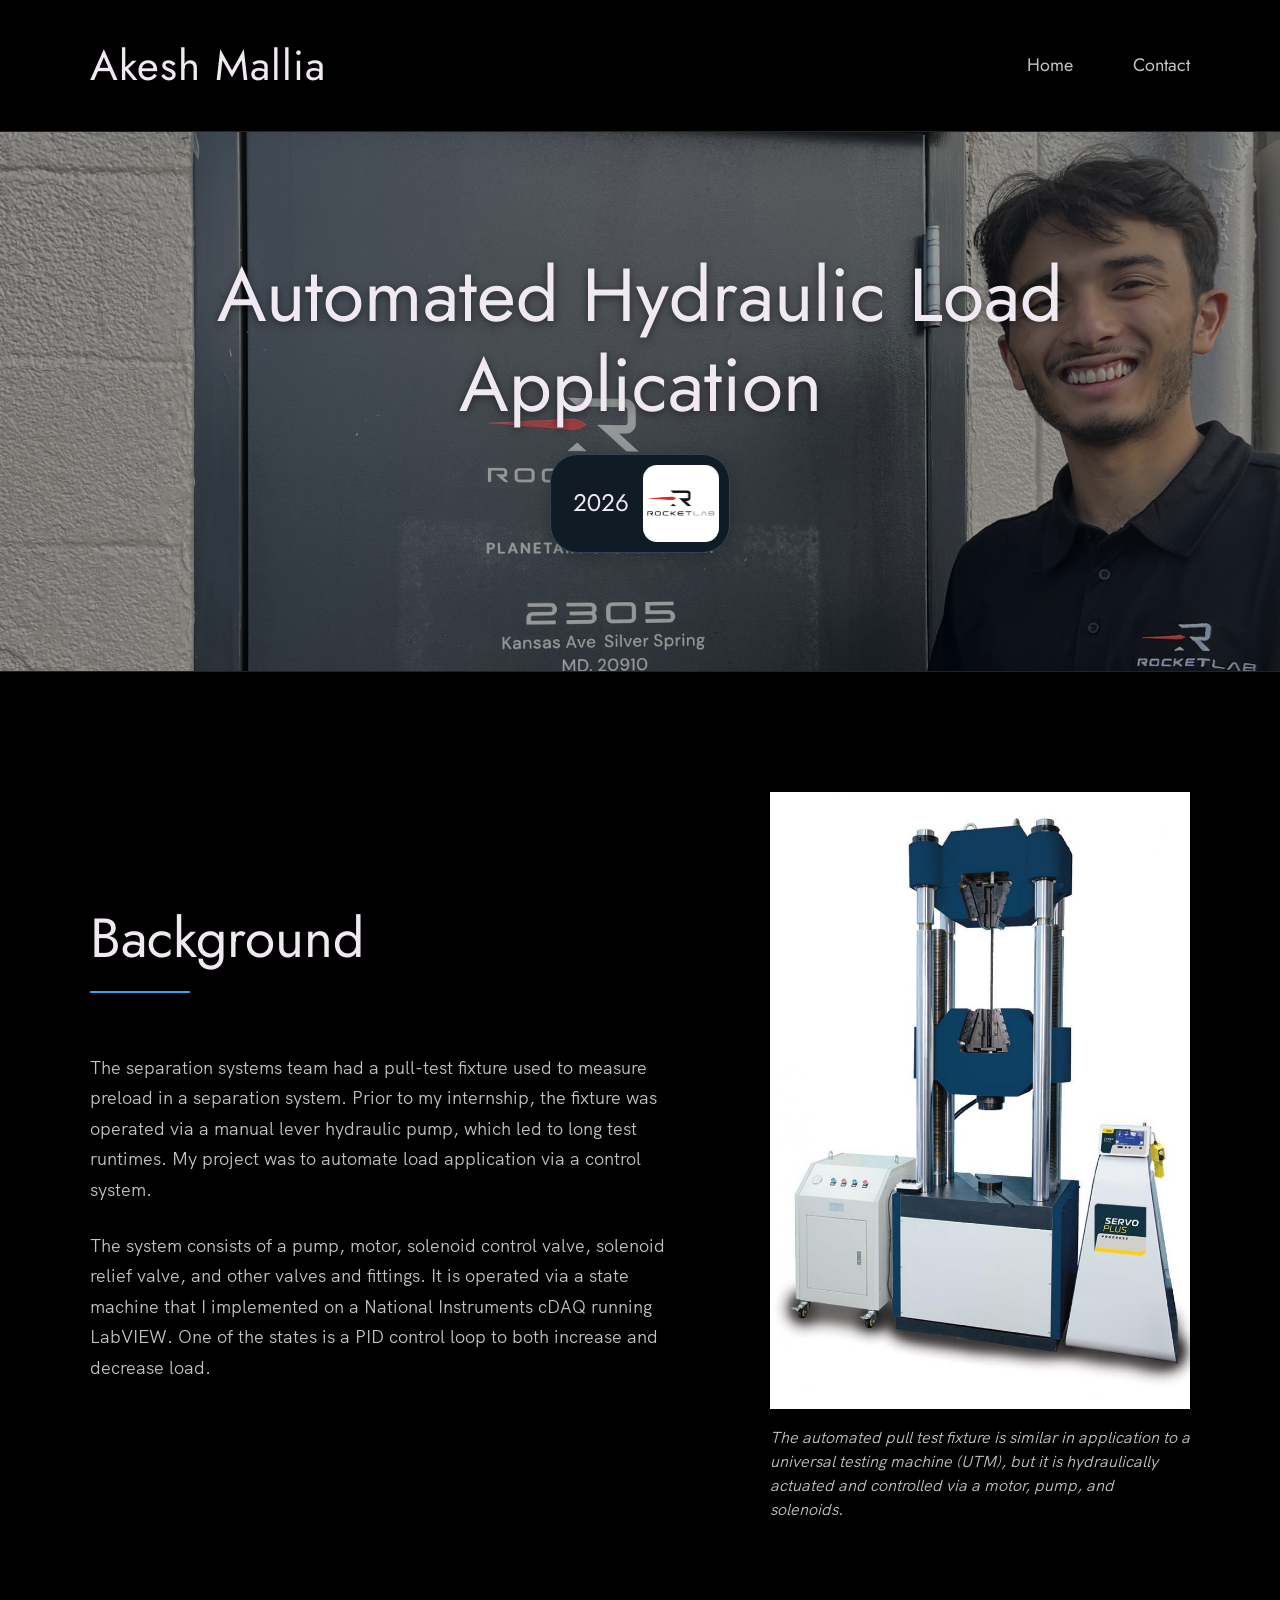
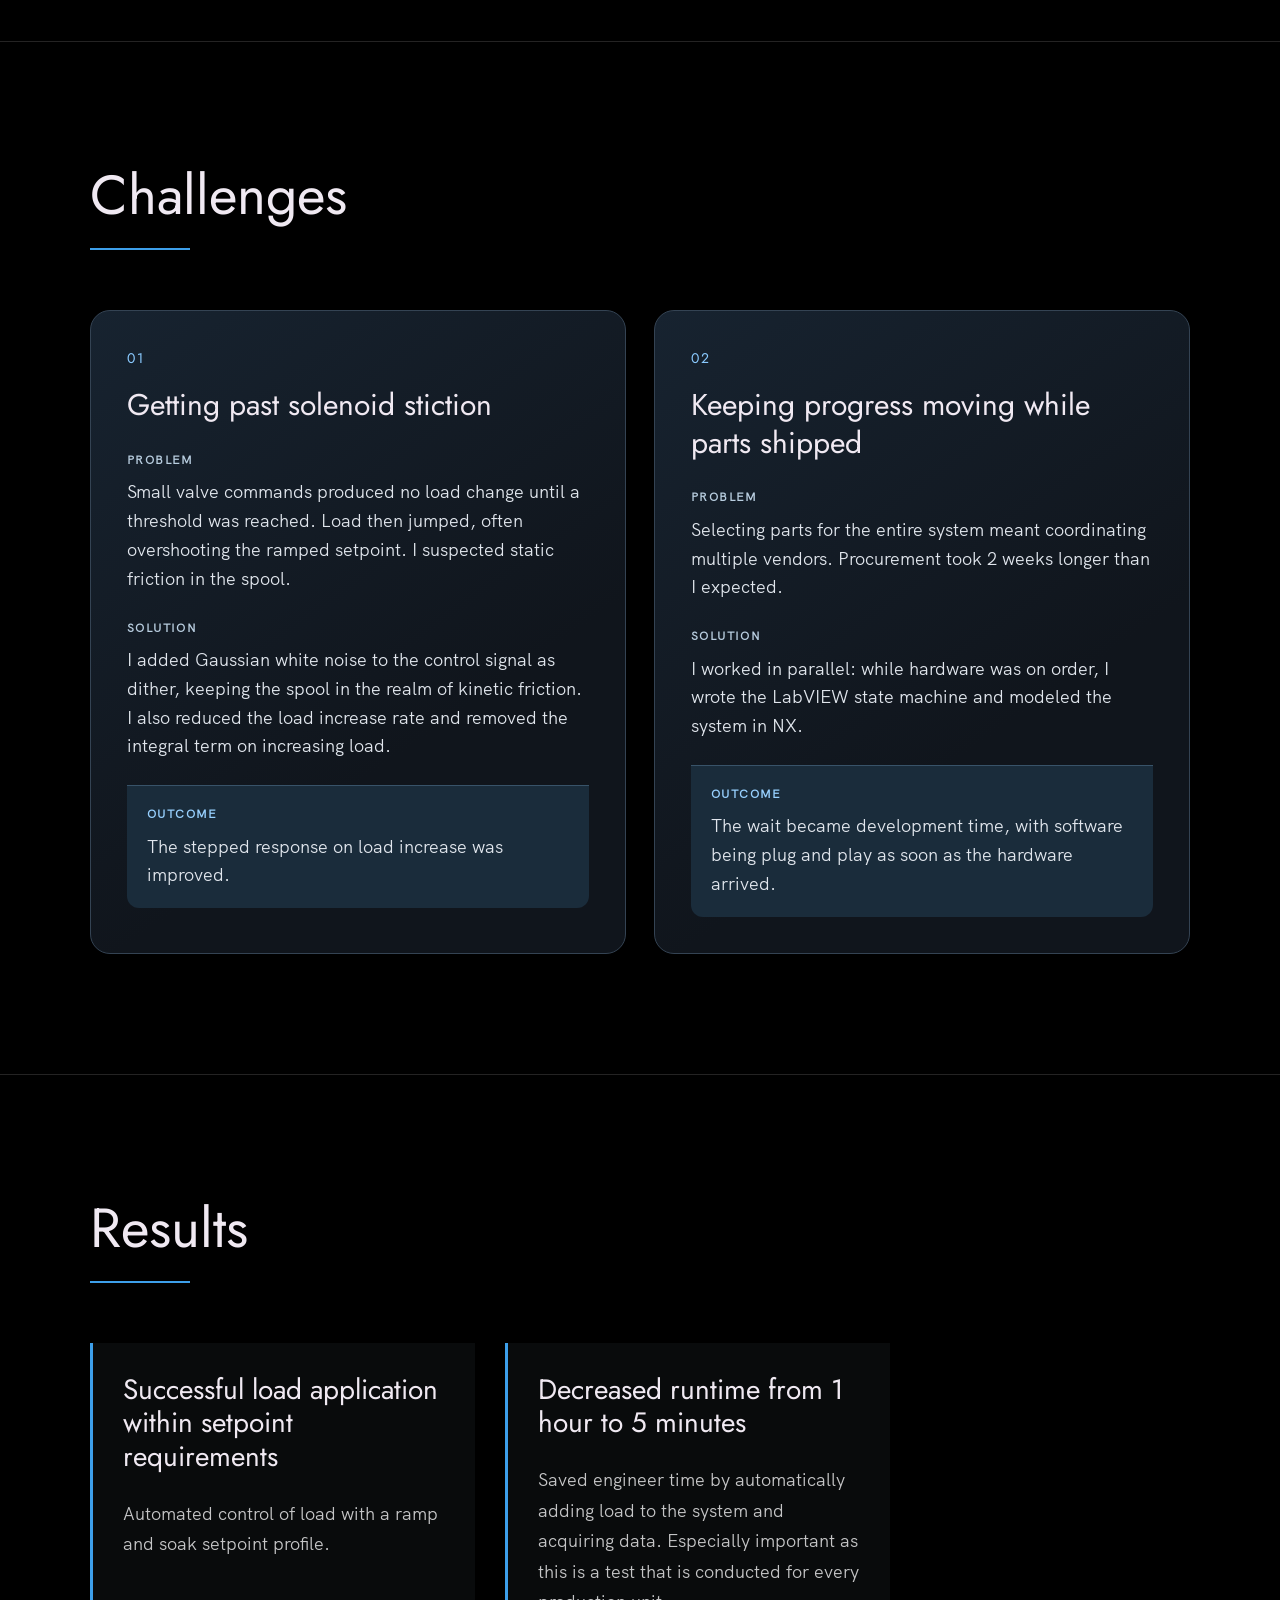
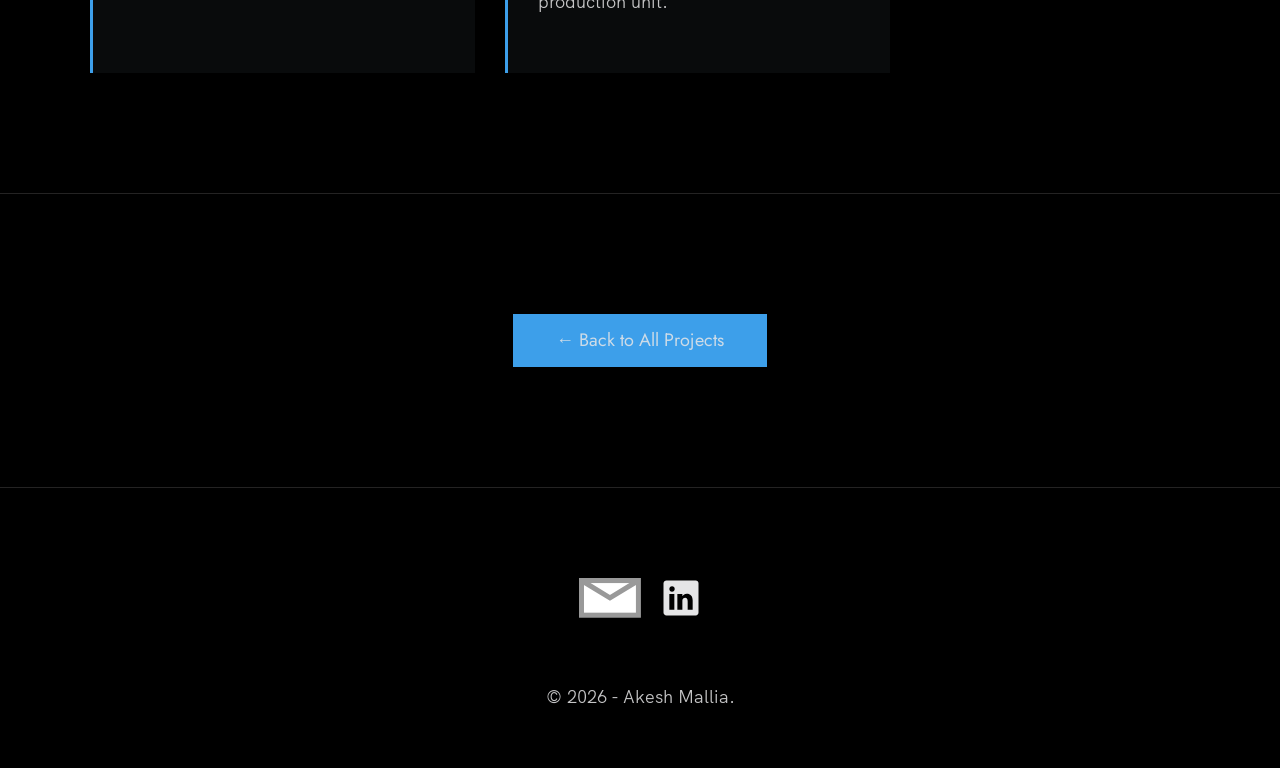
<file: project-1.html>
<!DOCTYPE html>
<html lang="en">

<head>
  <meta charset="UTF-8" />
  <meta name="viewport" content="width=device-width, initial-scale=1.0" />
  <link rel="shortcut icon" type="image/png" href="./images/logo2.png" />

  <title>Automated Hydraulic Load Application | Akesh Mallia</title>

  <meta name="description" content="Learn about this project and what I built.">
  <link rel="stylesheet" href="index.css" />
</head>

<body>

  <!-- ***** Header ***** -->

  <header class="header-minimal" role="banner" id="top">
    <div class="row">
      <nav class="nav" role="navigation">
        <a href="index.html" class="nav__logo">Akesh Mallia</a>

        <ul class="nav__items">
          <li class="nav__item"><a href="index.html" class="nav__link">Home</a></li>
          <li class="nav__item">
            <a href="contact.html" class="nav__link">Contact</a>
          </li>
        </ul>
      </nav>
    </div>
  </header>

  <main role="main">

    <!-- ***** Hero Section ***** -->

    <section class="project-hero" style="background-image: url('./images/IMG_8380_cropped.jpeg');">
      <div class="row">
        <div class="project-hero__content">
          <h1 class="project-hero__heading">Automated Hydraulic Load Application</h1>
          <div class="project-hero__badge">
            <span class="project-hero__year">2026</span>
            <a class="project-hero__logo-link" href="https://rocketlabcorp.com/space-systems/separation-systems/">
              <img class="project-hero__logo" src="./images/logos/rocketlab.png" alt="Rocket Lab" width="72" height="72" />
            </a>
          </div>
        </div>
      </div>
    </section>

    <!-- ***** What It Was ***** -->

    <section class="project-section">
      <div class="row">
        <div class="project-content project-content--with-media">
          <div class="project-content__body">
          <h2>Background</h2>
          <p>
          	The separation systems team had a pull-test fixture used to measure preload in a separation system. Prior to my internship, the fixture was operated via a manual lever hydraulic pump, which led to long test runtimes. My project was to automate load application via a control system.
          </p>
          <p>
            The system consists of a pump, motor, solenoid control valve, solenoid relief valve, and other valves and fittings. It is operated via a state machine that I implemented on a National Instruments cDAQ running LabVIEW. One of the states is a PID control loop to both increase and decrease load.
          </p>
        </div>
          <figure class="project-figure">
            <img class="project-results__image" src="./images/utm.jpg" alt="Universal Testing Machine" loading="lazy" />
            <figcaption class="project-figure__caption"><em>The automated pull test fixture is similar in application to a universal testing machine (UTM), but it is hydraulically actuated and controlled via a motor, pump, and solenoids.</em></figcaption>
          </figure>
        </div>
      </div>
    </section>

    <!-- ***** Challenges Faced ***** -->

    <section class="project-section">
      <div class="row">
        <div class="project-content project-content--challenges">
          <h2>Challenges</h2>
          <!-- CHALLENGE CARDS: use one article per challenge; keep Problem, Solution, Outcome in this order. -->
          <div class="challenge-grid">
            <article class="challenge-card">
              <span class="challenge-card__number" aria-hidden="true">01</span>
              <h3>Getting past solenoid stiction</h3>
              <dl class="challenge-card__steps">
                <div class="challenge-card__step">
                  <dt>Problem</dt>
                  <dd>Small valve commands produced no load change until a threshold was reached. Load then jumped, often overshooting the ramped setpoint. I suspected static friction in the spool.</dd>
                </div>
                <div class="challenge-card__step">
                  <dt>Solution</dt>
                  <dd>I added Gaussian white noise to the control signal as dither, keeping the spool in the realm of kinetic friction. I also reduced the load increase rate and removed the integral term on increasing load.</dd>
                </div>
                <div class="challenge-card__step challenge-card__step--outcome">
                  <dt>Outcome</dt>
                  <dd>The stepped response on load increase was improved.</dd>
                </div>
              </dl>
            </article>
            <article class="challenge-card">
              <span class="challenge-card__number" aria-hidden="true">02</span>
              <h3>Keeping progress moving while parts shipped</h3>
              <dl class="challenge-card__steps">
                <div class="challenge-card__step">
                  <dt>Problem</dt>
                  <dd>Selecting parts for the entire system meant coordinating multiple vendors. Procurement took 2 weeks longer than I expected.</dd>
                </div>
                <div class="challenge-card__step">
                  <dt>Solution</dt>
                  <dd>I worked in parallel: while hardware was on order, I wrote the LabVIEW state machine and modeled the system in NX.</dd>
                </div>
                <div class="challenge-card__step challenge-card__step--outcome">
                  <dt>Outcome</dt>
                  <dd>The wait became development time, with software being plug and play as soon as the hardware arrived.</dd>
                </div>
              </dl>
            </article>
          </div>
        </div>
      </div>
    </section>

    <!-- ***** Results ***** -->

    <section class="project-section">
      <div class="row">
        <div class="project-content">
          <h2>Results</h2>
          <div class="project-deliverables">
            <div class="deliverable-item">
              <h3>Successful load application within setpoint requirements</h3>
              <p>
                Automated control of load with a ramp and soak setpoint profile.
              </p>
            </div>
            <div class="deliverable-item">
              <h3>Decreased runtime from 1 hour to 5 minutes</h3>
              <p>
                Saved engineer time by automatically adding load to the system and acquiring data. Especially important as this is a test that is conducted for every production unit.
              </p>
            </div>
          </div>
        </div>
      </div>
    </section>

    <!-- ***** Back to Projects ***** -->

    <section class="section">
      <div class="row">
        <div class="project-content" style="margin: 0 auto; text-align: center;">
          <a href="index.html#projects" class="btn btn--pink">← Back to All Projects</a>
        </div>
      </div>
    </section>

  </main>

  <!-- ***** Footer ***** -->

  <footer role="contentinfo" class="footer">
    <div class="row">
      <ul class="footer__social-links">
        <li class="footer__social-link-item">
          <a href="mailto:your-email@example.com" title="Send me an email" target="_blank">
            <img src="./images/email.svg" class="footer__social-image" alt="Email">
          </a>
        </li>
        <li class="footer__social-link-item">
          <a href="https://www.linkedin.com/in/akesh-mallia/" title="Link to Linkedin Profile" target="_blank">
            <img src="./images/linkedin.svg" class="footer__social-image" alt="Linkedin">
          </a>
        </li>
      </ul>

      <p>
        &copy; 2026 - Akesh Mallia.
      </p>
    </div>
  </footer>

  <a href="#top" class="back-to-top" title="Back to Top">
    <img src="./images/arrow-up.svg" alt="Back to Top" class="back-to-top__image"/>
  </a>
  <script src="./index.js"></script>
</body>

</html>
</file>
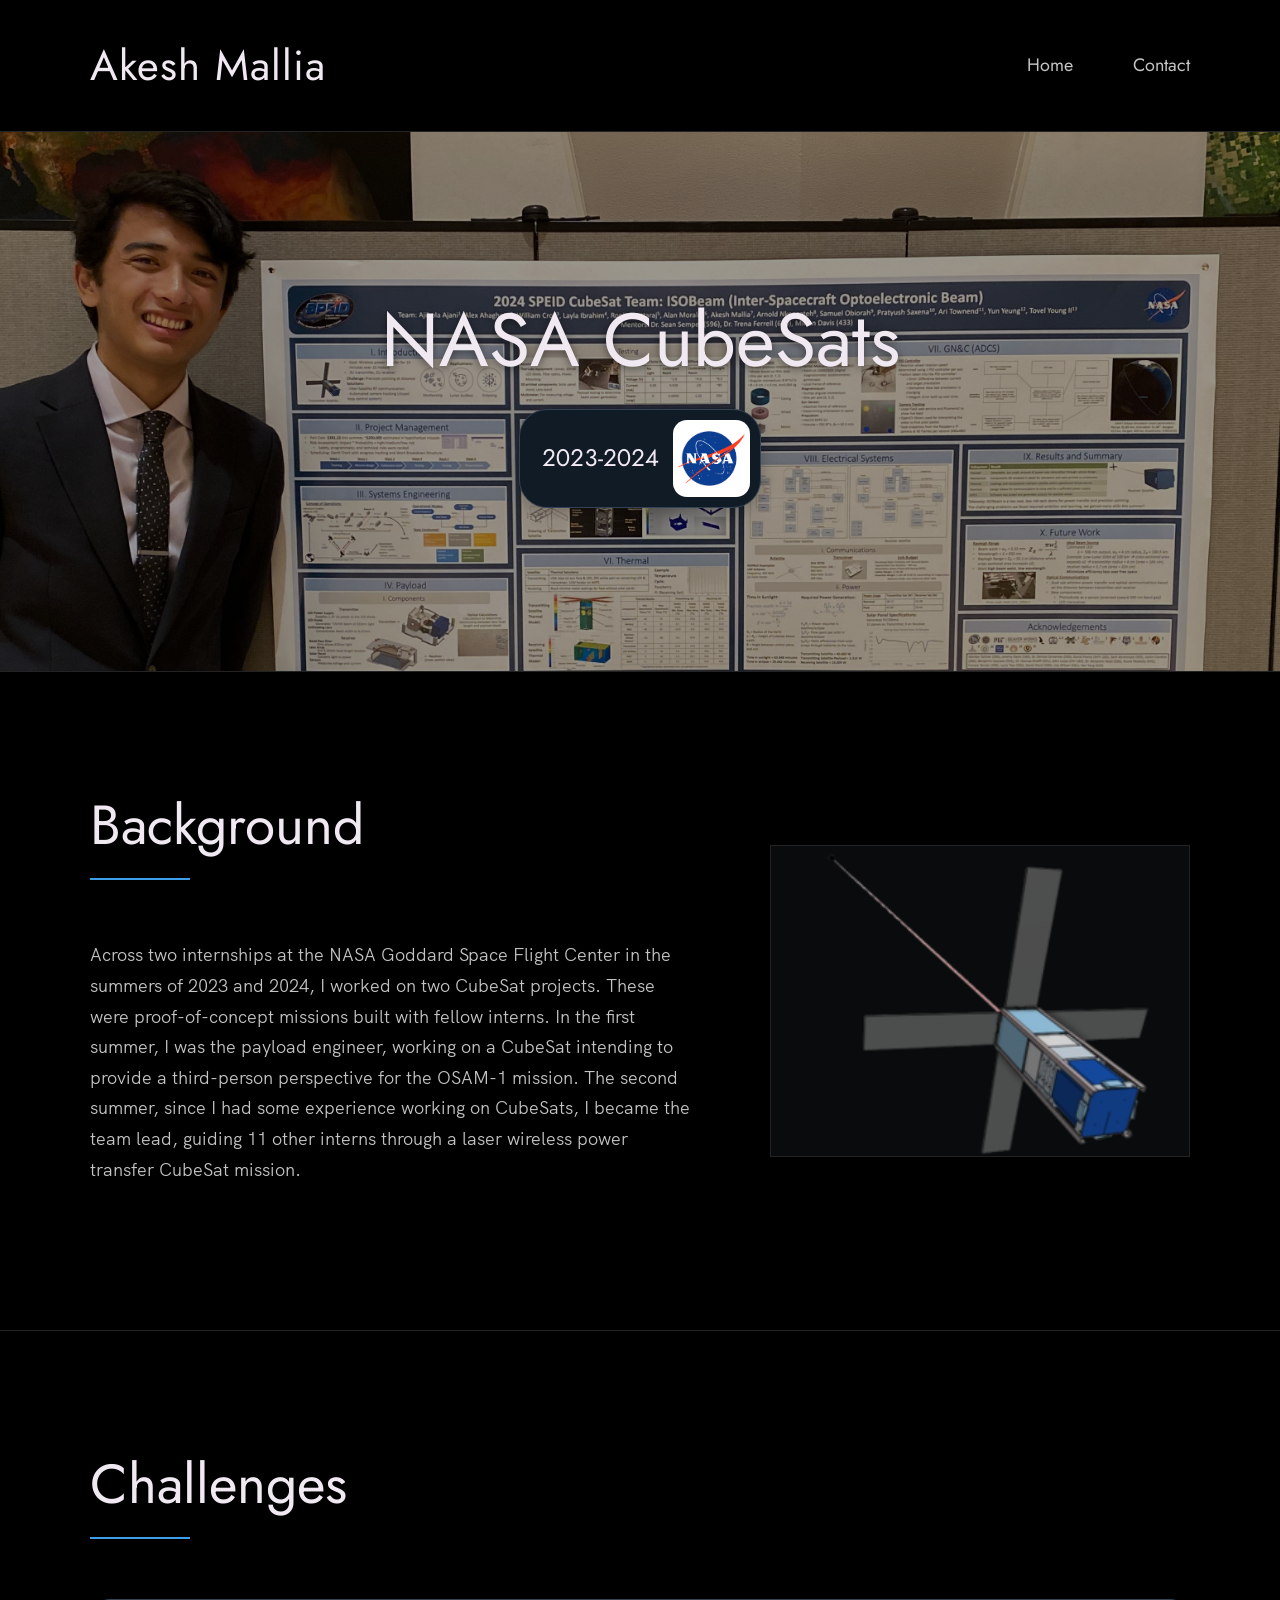
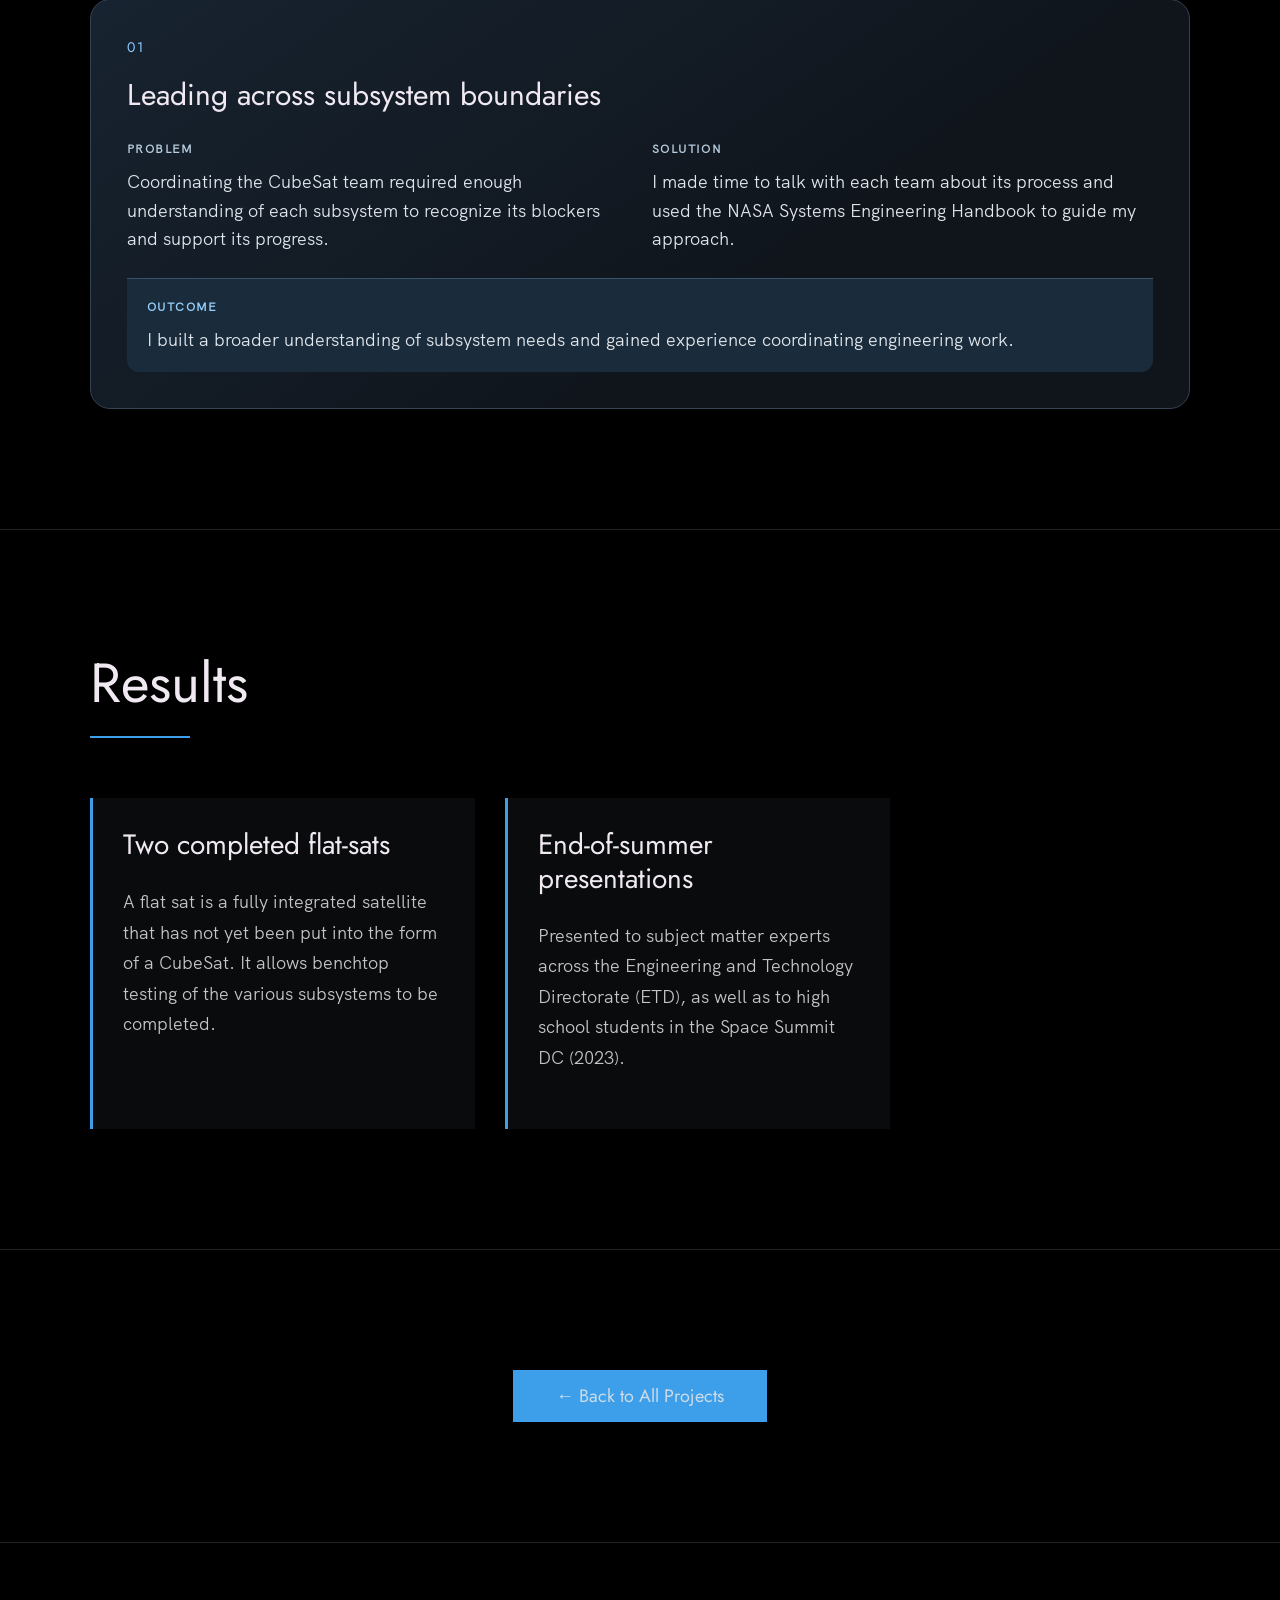
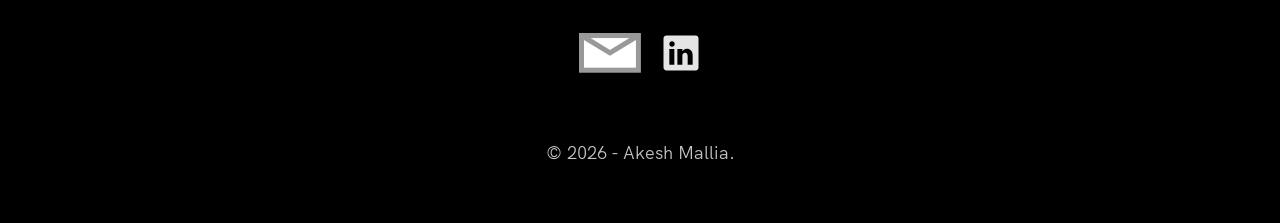
<file: project-6.html>
<!DOCTYPE html>
<html lang="en">

<head>
  <meta charset="UTF-8" />
  <meta name="viewport" content="width=device-width, initial-scale=1.0" />
  <link rel="shortcut icon" type="image/png" href="./images/logo2.png" />

  <title>NASA CubeSats | Akesh Mallia</title>

  <meta name="description" content="Learn about this project and what I built.">
  <link rel="stylesheet" href="index.css" />
</head>

<body>

  <!-- ***** Header ***** -->

  <header class="header-minimal" role="banner" id="top">
    <div class="row">
      <nav class="nav" role="navigation">
        <a href="index.html" class="nav__logo">Akesh Mallia</a>

        <ul class="nav__items">
          <li class="nav__item"><a href="index.html" class="nav__link">Home</a></li>
          <li class="nav__item">
            <a href="contact.html" class="nav__link">Contact</a>
          </li>
        </ul>
      </nav>
    </div>
  </header>

  <main role="main">

    <!-- ***** Hero Section ***** -->

    <section class="project-hero" style="background-image: url('./images/IMG_3555_uncropped.jpeg');">
      <div class="row">
        <div class="project-hero__content">
          <h1 class="project-hero__heading">NASA CubeSats</h1>
          <div class="project-hero__badge">
            <span class="project-hero__year">2023-2024</span>
            <a class="project-hero__logo-link" href="https://etd.gsfc.nasa.gov/">
              <img class="project-hero__logo" src="./images/logos/nasa.png" alt="NASA" width="72" height="72" />
            </a>
          </div>
        </div>
      </div>
    </section>

    <!-- ***** What It Was ***** -->

      <section class="project-section">
      <div class="row">
        <div class="project-content project-content--with-media">
          <div class="project-content__body">
            <h2>Background</h2>
            <p>
              Across two internships at the NASA Goddard Space Flight Center in the summers of 2023 and 2024, I worked on two CubeSat projects. These were proof-of-concept missions built with fellow interns. In the first summer, I was the payload engineer, working on a CubeSat intending to provide a third-person perspective for the OSAM-1 mission. The second summer, since I had some experience working on CubeSats, I became the team lead, guiding 11 other interns through a laser wireless power transfer CubeSat mission.
            </p>
          </div>
          <figure class="project-media">
            <img class="project-media__content" src="./images/project-4.png" alt="CAD model of CubeSat with laser wireless power transfer system">
          </figure>
        </div>
      </div>
    </section>

    <!-- ***** Challenges Faced ***** -->

    <section class="project-section">
      <div class="row">
        <div class="project-content project-content--challenges">
          <h2>Challenges</h2>
          <!-- CHALLENGE CARDS: use one article per challenge; keep Problem, Solution, Outcome in this order. -->
          <div class="challenge-grid">
            <article class="challenge-card">
              <span class="challenge-card__number" aria-hidden="true">01</span>
              <h3>Leading across subsystem boundaries</h3>
              <dl class="challenge-card__steps">
                <div class="challenge-card__step">
                  <dt>Problem</dt>
                  <dd>Coordinating the CubeSat team required enough understanding of each subsystem to recognize its blockers and support its progress.</dd>
                </div>
                <div class="challenge-card__step">
                  <dt>Solution</dt>
                  <dd>I made time to talk with each team about its process and used the NASA Systems Engineering Handbook to guide my approach.</dd>
                </div>
                <div class="challenge-card__step challenge-card__step--outcome">
                  <dt>Outcome</dt>
                  <dd>I built a broader understanding of subsystem needs and gained experience coordinating engineering work.</dd>
                </div>
              </dl>
            </article>
          </div>
        </div>
      </div>
    </section>

    <!-- ***** Results ***** -->

    <section class="project-section">
      <div class="row">
        <div class="project-content">
          <h2>Results</h2>
          <div class="project-deliverables">
            <div class="deliverable-item">
              <h3>Two completed flat-sats</h3>
              <p>
                A flat sat is a fully integrated satellite that has not yet been put into the form of a CubeSat. It allows benchtop testing of the various subsystems to be completed.
              </p>
            </div>
            <div class="deliverable-item">
              <h3>End-of-summer presentations</h3>
              <p>
                Presented to subject matter experts across the Engineering and Technology Directorate (ETD), as well as to high school students in the Space Summit DC (2023).
              </p>
            </div>
          </div>
        </div>
      </div>
    </section>

    <!-- ***** Back to Projects ***** -->

    <section class="section">
      <div class="row">
        <div class="project-content" style="margin: 0 auto; text-align: center;">
          <a href="index.html#projects" class="btn btn--pink">← Back to All Projects</a>
        </div>
      </div>
    </section>

  </main>

  <!-- ***** Footer ***** -->

  <footer role="contentinfo" class="footer">
    <div class="row">
      <ul class="footer__social-links">
        <li class="footer__social-link-item">
          <a href="mailto:your-email@example.com" title="Send me an email" target="_blank">
            <img src="./images/email.svg" class="footer__social-image" alt="Email">
          </a>
        </li>
        <li class="footer__social-link-item">
          <a href="https://www.linkedin.com/in/akesh-mallia/" title="Link to Linkedin Profile" target="_blank">
            <img src="./images/linkedin.svg" class="footer__social-image" alt="Linkedin">
          </a>
        </li>
      </ul>

      <p>
        &copy; 2026 - Akesh Mallia.
      </p>
    </div>
  </footer>

  <a href="#top" class="back-to-top" title="Back to Top">
    <img src="./images/arrow-up.svg" alt="Back to Top" class="back-to-top__image"/>
  </a>
  <script src="./index.js"></script>
</body>

</html>
</file>
<file: index.css>
/* --------------------------------------- */
/* ----- Basic Setup ----- */
/* --------------------------------------- */

@font-face {
    font-family: 'Hk Grotesk';
    font-style: normal;
    font-weight: 400;
    src: url('./fonts/HKGrotesk-Regular.woff') format('woff');
}

@font-face {
    font-family: 'Jost';
    font-style: normal;
    font-weight: 400;
    src: url('./fonts/Jost-Regular.ttf') format('woff');
}

* {
    margin: 0;
    padding: 0;
    box-sizing: inherit;
}

:root {
    --font-size-small: 1.8rem;
    --font-size-normal: 2.2rem;
    --font-size-medium: 2.8rem;
    --font-size-medium-1: 3.6rem;
    --font-size-large: 5.5rem;
    --font-size-huge: 7.5rem;
    --font-stack: 'Hk Grotesk', sans-serif;

    --line-height-normal: 1.7;
    --line-height-small: 1.2;

    --black: #000;
    /*
     * Site accent controls. Change these two values to try another accent
     * color. Keep the RGB channels in sync with the hex value so the glow
     * and transparent overlays use the same color.
     */
    --accent: #3d9fea;
    --accent-rgb: 173, 216, 230;
    --pink: var(--accent); /* Backwards-compatible name used throughout the site. */
    --white: #f0e9f2;
    --white-1: #e5e5e6da;


    --container-max-width: 1180px;
    --container-normal-width: 800px;
    --container-medium-width: 700px; 
    --container-small-width: 500px;

    --gutter-huge: 12rem;
    --gutter-medium: 6rem;
    --gutter-normal: 3rem;
    --gutter-small-1: 2.5rem;
    --gutter-small: 2rem;

    --border-light: 1px solid rgb(36, 35, 35);
}

html {
    font-size: 62.5%; /* (16/10)*100 = 62.5% => 1rem = 10px */
    box-sizing: border-box;
    scroll-behavior: smooth;
}

@media(max-width: 1000px) {
    html {
        font-size: 52%;
    }
}

body {
    font-size: var(--font-size-small);
    font-family: var(--font-stack);
    font-weight: 400;
    color: var(--white-1);
    line-height: var(--line-height-normal);
    background: var(--black);
    overflow-x: hidden;
}

.row {
    max-width: var(--container-max-width);
    margin: 0 auto;
}

@media(max-width: 1340px) {
    .row {
        max-width: 1100px;
    }
}

@media(max-width: 1240px) {
    .row {
        padding: 0 var(--gutter-medium);
    }
}

@media(max-width: 600px) {
    .row {
        padding: 0 var(--gutter-normal);
    }
}

@media(max-width: 600px) {
    .row {
        padding: 0 var(--gutter-small);
    }
}

section {
    padding: var(--gutter-huge) 0;
    border-bottom: var(--border-light);
}

img {
    object-fit: contain;
    max-width: 100%;
}

/* --------------------------------------- */
/* ----- Headlines and Paragraphs ----- */
/* --------------------------------------- */

h1,
h2,
h3 {
    font-family: 'Jost', sans-serif;
    font-weight: 400;
    line-height: var(--line-height-small);
    color: var(--white);
}

.heading-primary {
    line-height: 1;
    font-size: var(--font-size-huge);
    font-weight: 400;
}

@media(max-width: 900px) {
    .heading-primary {
        font-size: 6.5rem;
    }
}

h2 {
    font-size: var(--font-size-large);
    margin-bottom: var(--gutter-medium);
}

h2::after {
    content: '';
    display: block;
    height: 2px;
    width: 10rem;
    background: var(--pink);
    margin: var(--gutter-small) 0;
}

h3 {
    font-size: var(--font-size-medium-1);
    margin-bottom: var(--gutter-small);
}

@media(max-width: 500px) {
    .heading-primary {
        font-size: var(--font-size-large);
    }

    h2 {
        font-size: var(--font-size-medium-1);
    }

    h3 {
        font-size: var(--font-size-medium);
    }
}

p {
    margin: var(--gutter-small-1) 0;
}

@media(max-width: 900px) {
    p { 
        max-width: var(--container-small-width);
    }
}

/* --------------------------------------- */
/* ----- Buttons and Links ----- */
/* --------------------------------------- */

a {
    color: var(--white);
    font-weight: 400;
    font-family: 'Jost', sans-serif;
    transition: all .2s;
    outline: 2px solid transparent;
}

::-moz-focus-inner {
    border: 0;
}

button:focus,
a:focus {
    outline: 2px solid var(--pink);
}

body:not(.user-is-tabbing) button:focus,
body:not(.user-is-tabbing) a:focus {
    outline: none;
}

.link:hover {
    color: var(--pink);
}

.btn {
    position: relative;
    display: inline-block;
    padding: 1rem 4.2rem;
    text-decoration: none;
    color: inherit;
    border: 1px solid  var(--pink);
    font-weight: 400;
}

.btn:focus {
    outline: none;
}

.btn::after {
    content: '';
    display: block;
    position: absolute;
    top: 0;
    left: 0;
    right: 100%;
    background: var(--white);
    height: 100%;
    z-index: -1;
    transition: all 0.2s cubic-bezier(1, 0.68, 0.16, 0.9);
}

.btn:hover::after,
.btn:focus::after {
    right: 0;
    background: var(--pink);
}

.btn--pink {
    background: var(--pink);
    transition: all 0.2s;
}

.btn--pink::after {
    display: none;
}

.btn--pink:hover,
.btn--pink:focus {
    background: transparent;
}

.link__text {
    position: relative;
    display: inline-block;
    padding: .6rem;
    color: inherit;
    text-decoration: none;
    border-bottom: 1px solid var(--pink);
}

.link__text::after {
    content: '';
    display: block;
    position: absolute;
    top: 0;
    left: 0;
    right: 100%;
    background: var(--white);
    height: 100%;
    z-index: -1;
    transition: all 0.2s cubic-bezier(1, 0.68, 0.16, 0.9);
}

.link__text:focus {
    outline: none;
}

.link__text:hover::after,
.link__text:focus:after {
    right: 0;
    background: var(--pink);
}

.link__text span {
    padding-left: 1rem;
    font-family: sans-serif;
}

/* ----- Back to Top ----- */

.back-to-top {
    position: fixed;
    bottom: 4rem;
    right: 4rem;
    display: flex;
    justify-content: center;
    align-items: center;
    height: 5.5rem;
    width: 5.5rem;
    background-color: var(--pink);
    border-radius: 50%;
    z-index: 10;
    visibility: hidden;
    transition: all .4s;
}

.back-to-top__image {
    height: 70%;
}

@media(max-width: 900px) {
    .back-to-top {
        right: 2rem;
    }
}

@media(max-width: 500px) {
    .back-to-top {
        right: 1rem;
    }
}

/* --------------------------------------- */
/* ----- Navigation ----- */
/* --------------------------------------- */

.nav {
    display: flex;
    justify-content: space-between;
    align-items: center;
    padding: var(--gutter-normal) 0;
}

.nav__logo {
    display: inline-block;
    font-family: 'Jost', sans-serif;
    font-size: 4.2rem;
    font-weight: 500;
    color: var(--white);
    letter-spacing: 1px;
    text-decoration: none;
}

.nav__items {
    display: flex;
    list-style: none;
}

.nav__item:not(:last-child) {
    margin-right: var(--gutter-medium);
}

@media(max-width: 500px) {
    .nav {
        justify-content: center;
    }
}

@media(max-width: 400px) {
    .nav__item:not(:last-child) {
        margin-right: var(--gutter-normal);
    }
}

@media(max-width: 300px) {
    .nav {
        font-size: var(--font-size-small);
    }
}

.nav__link {
    position: relative;
    display: inline-block;
    padding: 1rem 0;
    text-decoration: none;
    color: inherit;
    transition: all .2s;
}

.nav__link::after {
    content: '';
    position: absolute;
    bottom: 0;
    left: 0;
    right: 100%;
    display: inline-block;
    height: 1rem;
    background: var(--white);
    transition: all 0.25s cubic-bezier(1, 0.68, 0.16, 0.9);
}

.nav__link:hover {
    color: var(--pink);
}

.nav__link:hover::after {
    right: 0;
    height: 2px;
    background: var(--pink);
}

/* --------------------------------------- */
/* ----- Header ----- */
/* --------------------------------------- */

.header {
    background: rgba(30, 30, 33, 0.58);
    backdrop-filter: blur(10px);
    -webkit-backdrop-filter: blur(10px);
    font-size: var(--font-size-normal);
    position: absolute;
    top: 0;
    left: 0;
    width: 100%;
    z-index: 3;
}

.header-minimal {
    background: var(--black);
    border-bottom: var(--border-light);
}

/* --------------------------------------- */
/* ----- About ----- */
/* --------------------------------------- */

.about__content {
    display: grid;
    grid-template-columns: minmax(0, 1fr) 42rem;
    align-items: center;
    gap: 8rem;
}

.about__text p {
    max-width: 66rem;
    font-family: 'Jost', sans-serif;
    font-size: var(--font-size-normal);
}

.about__resume-link {
    justify-self: start;
}

.about__facts {
    margin-top: var(--gutter-normal);
    padding-left: 2.4rem;
    font-family: 'Jost', sans-serif;
    font-size: var(--font-size-normal);
}

.about__facts li {
    margin-bottom: 1.2rem;
    padding-left: .8rem;
}

.about__facts li::marker {
    color: var(--pink);
}

.about__profile {
    justify-self: end;
    padding: 1.4rem;
    background: rgba(var(--accent-rgb), 0.35);
    border-radius: 2rem;
    box-shadow:
        0 0 45px rgba(var(--accent-rgb), .45),
        0 0 90px rgba(var(--accent-rgb), .18);
}

.about__profile-image {
    display: block;
    width: 40rem;
    height: 52rem;
    object-fit: cover;
    object-position: center top;
    border-radius: 2rem;
}

@media (max-width: 950px) {
    .about__content {
        grid-template-columns: 1fr;
        justify-items: center;
        gap: 4rem;
        text-align: center;
    }

    .about__facts {
        display: inline-block;
        text-align: left;
    }

    .about__profile {
        justify-self: center;
    }

    .about__resume-link {
        justify-self: center;
    }

    .about__profile-image {
        width: 26rem;
        height: 34rem;
    }
}

/* --------------------------------------- */
/* ----- Project Tiles ----- */
/* --------------------------------------- */

.work__boxes {
    display: grid;
    grid-template-columns: repeat(3, 1fr);
    gap: var(--gutter-medium);
}

@media(max-width: 1240px) {
    .work__boxes {
        grid-template-columns: repeat(2, 1fr);
    }
}

@media(max-width: 600px) {
    .work__boxes {
        grid-template-columns: 1fr;
    }
}

.project-tile {
    display: flex;
    flex-direction: column;
    text-decoration: none;
    color: inherit;
    transition: transform 0.3s ease;
}

.project-tile:hover {
    transform: translateY(-12px);
}

.project-tile__image-wrapper {
    position: relative;
    width: 100%;
    aspect-ratio: 1;
    overflow: hidden;
    border-radius: 8px;
    margin-bottom: var(--gutter-small);
}

.project-tile__image {
    width: 100%;
    height: 100%;
    object-fit: cover;
    transition: filter 0.3s ease;
    filter: grayscale(100%) brightness(0.7);
}

.project-tile__overlay {
    position: absolute;
    top: 0;
    left: 0;
    right: 0;
    bottom: 0;
    background: rgba(var(--accent-rgb), 0.2);
    transition: opacity 0.3s ease;
    opacity: 1;
}

.project-tile:hover .project-tile__image,
.project-tile:focus-visible .project-tile__image {
    filter: grayscale(0%) brightness(1);
}

.project-tile:hover .project-tile__overlay,
.project-tile:focus-visible .project-tile__overlay {
    opacity: 0;
}

/* Badge is a sibling of the filtered photo, above the colored overlay.
 * Its opaque background and logo stay the same color on hover/focus.
 */
.project-tile__badge {
    position: absolute;
    z-index: 1;
    left: 14px;
    bottom: 14px;
    display: flex;
    align-items: center;
    width: max-content;
    max-width: calc(100% - 28px);
    gap: 10px;
    padding: 8px 8px 8px 16px;
    border: 1px solid #344353;
    border-radius: 22px;
    background: #111b26;
    color: #f0e9f2;
    box-shadow: 0 4px 16px rgba(0, 0, 0, .22);
    pointer-events: none;
}

.project-tile__year {
    font-size: 16px;
    line-height: 1.2;
    font-variant-numeric: tabular-nums;
}

.project-tile__logo {
    display: block;
    flex: 0 0 48px;
    width: 60px;
    height: 60px;
    padding: 4px;
    border-radius: 10px;
    background: #fff;
    object-fit: contain;
}

.project-tile__content h3 {
    font-size: var(--font-size-medium);
    margin-bottom: var(--gutter-small-1);
}

.project-tile__content p {
    font-size: var(--font-size-small);
    color: var(--white-1);
    margin: 0;
}

/* --------------------------------------- */
/* ----- Project Page Styles ----- */
/* --------------------------------------- */

.project-hero {
    /*
     * Per-project background building block:
     * --project-hero-image: url('./images/your-image.jpg');
     * --project-hero-overlay: rgba(0, 0, 0, 0.4);
     */
    --project-hero-image: none;
    --project-hero-overlay: rgba(0, 0, 0, 0.4);
    padding: 0;
    display: flex;
    align-items: center;
    justify-content: center;
    min-height: 60vh;
    background-color: var(--black);
    background-image: var(--project-hero-image);
    background-size: cover;
    background-position: center;
    background-attachment: fixed;
    position: relative;
    border-bottom: var(--border-light);
}

.project-hero::before {
    content: '';
    position: absolute;
    top: 0;
    left: 0;
    right: 0;
    bottom: 0;
    background: var(--project-hero-overlay);
}

/* Optional modifiers for project hero sections. */
.project-hero--short {
    min-height: 45vh;
}

.project-hero--tall {
    min-height: 75vh;
}

.project-hero--dark {
    --project-hero-overlay: rgba(0, 0, 0, 0.62);
}

.project-hero--light {
    --project-hero-overlay: rgba(0, 0, 0, 0.22);
}

.home-hero {
    --project-hero-image: url('./images/header.jpg');
    --project-hero-overlay: linear-gradient(rgba(0, 0, 0, 0.18), rgba(0, 0, 0, 0.52));
    min-height: 100vh;
}

.home-hero .project-hero__content {
    max-width: 95rem;
    text-align: left;
}

.home-hero .btn {
    margin-top: var(--gutter-small);
}

.project-hero__content {
    position: relative;
    z-index: 2;
    text-align: center;
}

.project-hero__heading {
    font-size: var(--font-size-huge);
    font-weight: 400;
    margin-bottom: var(--gutter-small);
    color: var(--white);
    text-shadow: 0 2px 8px rgba(0, 0, 0, 0.5);
}

/* Centered, larger version of the homepage tile badge. */
.project-hero__badge {
    display: flex;
    align-items: center;
    justify-content: center;
    width: max-content;
    max-width: 100%;
    gap: 14px;
    margin: 24px auto 0;
    padding: 10px 10px 10px 22px;
    border: 1px solid #344353;
    border-radius: 28px;
    background: #111b26;
    color: #f0e9f2;
    box-shadow: 0 4px 16px rgba(0, 0, 0, .22);
}

.project-hero__year {
    font-family: 'Jost', sans-serif;
    font-size: clamp(20px, 2.2vw, 24px);
    line-height: 1.2;
    font-variant-numeric: tabular-nums;
}

.project-hero__logo-link {
    display: block;
    flex: 0 0 auto;
    border-radius: 14px;
}

.project-hero__logo-link:hover,
.project-hero__logo-link:focus-visible {
    box-shadow: 0 0 0 3px var(--accent);
}

.project-hero__logo {
    display: block;
    flex: 0 0 auto;
    width: clamp(75px, 6vw, 80px);
    height: clamp(75px, 6vw, 80px);
    object-fit: contain;
    padding: 4px;
    border-radius: 14px;
    background: #fff;
}

.project-hero__subtitle {
    font-size: var(--font-size-medium);
    color: var(--white);
    text-shadow: 0 1px 4px rgba(0, 0, 0, 0.5);
}

.project-section {
    padding: var(--gutter-huge) 0;
    border-bottom: var(--border-light);
}

.project-content {
    max-width: var(--container-normal-width);
}

/* Reusable side-by-side text and media layout for project sections. */
.project-content--with-media {
    width: 100%;
    max-width: var(--container-max-width);
    display: grid;
    grid-template-columns: minmax(0, 1fr) minmax(28rem, 42rem);
    align-items: center;
    gap: clamp(3rem, 6vw, 9rem);
}

.project-content__body > :first-child {
    margin-top: 0;
}

.project-media {
    width: 100%;
    margin: 0;
    overflow: hidden;
    border: var(--border-light);
    background: rgba(var(--accent-rgb), 0.05);
}

.project-media__content {
    display: block;
    width: 100%;
    height: auto;
    max-height: 60rem;
    object-fit: contain;
}

.project-media video.project-media__content {
    max-height: 60rem;
    object-fit: contain;
    background: var(--black);
}

.project-media img.project-media__content,
.project-carousel__slide img {
    cursor: zoom-in;
}

/* Reusable photo carousel. Add .project-carousel anywhere a gallery is needed. */
.project-carousel {
    width: 100%;
}

.project-carousel__viewport {
    overflow: hidden;
    border: var(--border-light);
    background: rgba(var(--accent-rgb), 0.05);
}

.project-carousel__track {
    display: flex;
    transition: transform 350ms ease;
}

.project-carousel__slide {
    flex: 0 0 100%;
    margin: 0;
    aspect-ratio: 16 / 10;
}

.project-carousel__slide img {
    display: block;
    width: 100%;
    height: 100%;
    object-fit: cover;
}

.project-carousel__controls {
    display: flex;
    align-items: center;
    justify-content: center;
    gap: var(--gutter-small);
    margin-top: var(--gutter-normal);
}

.project-carousel__button,
.project-carousel__dot {
    border: 1px solid var(--pink);
    color: var(--white);
    background: transparent;
    cursor: pointer;
    transition: background 180ms ease, color 180ms ease;
}

.project-carousel__button {
    width: 4.4rem;
    height: 4.4rem;
    font-size: 2.4rem;
    line-height: 1;
    border-radius: 0.8rem;
}

.project-carousel__close {
    display: none;
}

.project-carousel__dots {
    display: flex;
    gap: 1rem;
}

.project-carousel__dot {
    width: 1.2rem;
    height: 1.2rem;
    border-radius: 50%;
}

.project-carousel__button:hover,
.project-carousel__button:focus-visible,
.project-carousel__dot:hover,
.project-carousel__dot:focus-visible,
.project-carousel__dot[aria-current="true"] {
    color: var(--black);
    background: var(--pink);
}

/* Full-screen state for any reusable project carousel. */
body.lightbox-open {
    overflow: hidden;
}

.project-carousel--lightbox {
    position: fixed;
    inset: 0;
    z-index: 1000;
    display: grid;
    grid-template-rows: minmax(0, 1fr) auto;
    gap: var(--gutter-small);
    padding: clamp(2rem, 4vw, 5rem);
    background: rgba(0, 0, 0, 0.86);
}

.project-carousel--lightbox .project-carousel__viewport {
    min-height: 0;
    border: 0;
    background: transparent;
}

.project-carousel--lightbox .project-carousel__track,
.project-carousel--lightbox .project-carousel__slide {
    height: 100%;
}

.project-carousel--lightbox .project-carousel__slide {
    display: flex;
    align-items: center;
    justify-content: center;
    aspect-ratio: auto;
}

.project-carousel--lightbox .project-carousel__slide img {
    width: auto;
    max-width: 100%;
    height: 100%;
    object-fit: contain;
    cursor: default;
}

.project-carousel--lightbox .project-carousel__controls {
    margin: 0;
}

.project-carousel--lightbox .project-carousel__close {
    display: block;
    position: absolute;
    top: 2rem;
    right: 2rem;
    z-index: 1;
}

/* Lightbox used by standalone project images. */
.project-image-lightbox {
    position: fixed;
    inset: 0;
    z-index: 1000;
    display: flex;
    align-items: center;
    justify-content: center;
    padding: clamp(2rem, 5vw, 7rem);
    background: rgba(0, 0, 0, 0.86);
}

.project-image-lightbox__image {
    display: block;
    max-width: 100%;
    max-height: 100%;
    object-fit: contain;
}

.project-image-lightbox__close {
    position: absolute;
    top: 2rem;
    right: 2rem;
}

.challenges-list,
.learnings-list {
    list-style-position: inside;
    margin: var(--gutter-normal) 0;
    padding-left: var(--gutter-small);
}

.challenges-list li,
.learnings-list li {
    margin-bottom: var(--gutter-small);
}

.project-deliverables {
    display: grid;
    grid-template-columns: repeat(auto-fit, minmax(300px, 1fr));
    gap: var(--gutter-normal);
    margin-top: var(--gutter-medium);
}

.deliverable-item {
    padding: var(--gutter-normal);
    border-left: 3px solid var(--pink);
    background: rgba(var(--accent-rgb), 0.05);
}

.deliverable-item h3 {
    font-size: var(--font-size-medium);
    margin-bottom: var(--gutter-small);
}

/* --------------------------------------- */
/* ----- Contact ----- */
/* --------------------------------------- */

.contact__info {
    max-width: var(--container-medium-width);
}

@media (max-width: 900px) {
    .project-hero {
        min-height: 50vh;
        background-attachment: scroll;
    }

    .project-hero--short {
        min-height: 38vh;
    }

    .project-hero--tall {
        min-height: 60vh;
    }

    .home-hero {
        min-height: 100vh;
    }

    .project-content--with-media {
        grid-template-columns: 1fr;
        gap: var(--gutter-medium);
    }

    .project-media {
        max-width: 60rem;
        justify-self: center;
    }

    .project-carousel__slide {
        aspect-ratio: 4 / 3;
    }

    .project-carousel--lightbox {
        padding: 2rem;
    }
}

.contact__content {
    display: grid;
    grid-template-columns: minmax(0, 1fr) 42rem;
    align-items: center;
    gap: 8rem;
}

.contact__image-frame {
    justify-self: end;
    padding: 1.4rem;
    background: rgba(var(--accent-rgb), 0.35);
    border-radius: 2rem;
    box-shadow:
        0 0 45px rgba(var(--accent-rgb), .45),
        0 0 90px rgba(var(--accent-rgb), .18);
}

.contact__image {
    display: block;
    max-width: 100%;
    height: auto;
    object-fit: cover;
    border-radius: 2rem;
}

.resume__intro {
    margin-bottom: var(--gutter-medium);
}

.resume-preview {
    margin-top: var(--gutter-medium);
    border: 1px solid rgb(36, 35, 35);
    border-radius: 4px;
    overflow: hidden;
    max-height: 1000px;
    background: rgba(var(--accent-rgb), 0.03);
}

.resume-preview object {
    width: 100%;
    height: 800px;
    border: none;
    display: block;
}

@media (max-width: 950px) {
    .contact__content {
        grid-template-columns: 1fr;
        justify-items: center;
        gap: 4rem;
        text-align: center;
    }

    .contact__image-frame {
        justify-self: center;
    }

    .contact__image {
        width: 26rem;
        height: 28rem;
    }
}

@media (max-width: 600px) {
    .resume-preview object {
        height: 60rem;
    }
}

/* --------------------------------------- */
/* ----- Footer ----- */
/* --------------------------------------- */

.footer {
    text-align: center;
    padding: var(--gutter-medium) 0 var(--gutter-normal);
}

.footer__social-links {
    display: flex;
    justify-content: center;
    padding: var(--gutter-normal) 0;
    list-style: none;
}

.footer__social-link-item:not(:last-of-type) {
    margin-right: var(--gutter-small);
}

.footer__social-image {
    height: 4rem;
    transition: transform 0.3s ease;
}

.footer__social-image:hover {
    transform: scale(1.2);
}

.footer__github-buttons {
    display: flex;
    justify-content: center;
}

.footer__github-buttons iframe {
    height: 2.5rem;
    width: 84px;
    transform: translateY(3px);
}

@media(max-width: 500px) {
    .footer {
        padding: var(--gutter-medium) 0;
    } 
}


/* Challenge stories: numbered, rounded panels with a distinct outcome footer. */
.project-content--challenges {
    max-width: var(--container-max-width);
}

.challenge-grid {
    display: grid;
    grid-template-columns: repeat(2, minmax(0, 1fr));
    gap: 28px;
}

.challenge-card {
    min-width: 0;
    padding: clamp(24px, 3vw, 36px);
    border: 1px solid #344353;
    border-radius: 20px;
    background: linear-gradient(145deg, #172330, #10151c 65%);
}

.challenge-card__number {
    display: block;
    margin-bottom: 16px;
    color: #8acaff;
    font-family: 'Jost', sans-serif;
    font-size: 14px;
    letter-spacing: 2px;
}

.challenge-card h3 {
    margin: 0 0 26px;
    font-size: clamp(24px, 2.4vw, 30px);
    line-height: 1.25;
}

.challenge-card__steps {
    display: grid;
    gap: 24px;
}

.challenge-card__step dt {
    margin-bottom: 8px;
    color: #b9cee0;
    font-size: 12px;
    font-weight: 600;
    letter-spacing: 1.4px;
    text-transform: uppercase;
}

.challenge-card__step dd {
    margin: 0;
    color: #e1e6ed;
    font-size: 18px;
    line-height: 1.6;
    overflow-wrap: break-word;
}

.challenge-card__step--outcome {
    padding: 18px 20px;
    border-top: 1px solid #385369;
    border-radius: 0 0 12px 12px;
    background: #1a2c3b;
}

.challenge-card__step--outcome dt {
    color: #98d1ff;
}

/* A single story uses the available width, with its outcome below both columns. */
.challenge-card:only-child {
    grid-column: 1 / -1;
}

.challenge-card:only-child .challenge-card__steps {
    grid-template-columns: repeat(2, minmax(0, 1fr));
}

.challenge-card:only-child .challenge-card__step--outcome {
    grid-column: 1 / -1;
}

@media (max-width: 760px) {
    .challenge-grid,
    .challenge-card:only-child .challenge-card__steps {
        grid-template-columns: 1fr;
    }
}


/* Unframed photo beside project results; stacks below text on small screens. */
.project-results__image {
    display: block;
    width: 100%;
    height: auto;
    max-height: 85rem;
    object-fit: contain;
}


/* Unframed image and caption within the existing responsive media layout. */
.project-figure {
    min-width: 0;
    margin: 0;
}

.project-figure__caption {
    margin-top: 16px;
    font-size: 16px;
    line-height: 1.5;
    color: var(--white-1);
}


/* Keep challenge steps readable when a video occupies the adjacent column. */
.challenge-grid--beside-media .challenge-card:only-child .challenge-card__steps {
    grid-template-columns: 1fr;
}


/* Mobile navigation and hero: keep the menu above, rather than over, the text. */
@media (max-width: 600px) {
    .header {
        position: relative;
    }

    .nav {
        display: grid;
        grid-template-columns: max-content minmax(0, 1fr);
        gap: 20px;
        justify-content: space-between;
        padding: 20px 0;
    }

    .nav__logo {
        /* min-content wraps Akesh and Mallia onto separate lines. */
        width: min-content;
        font-size: clamp(28px, 7vw, 35px);
        line-height: 1.15;
        white-space: normal;
    }

    .nav__items {
        min-width: 0;
        flex-wrap: wrap;
        justify-content: flex-end;
        align-items: center;
        gap: 4px 12px;
        font-size: clamp(14px, 3.6vw, 16px);
    }

    .nav__item:not(:last-child) {
        margin-right: 0;
    }

    .nav__link {
        white-space: nowrap;
    }

    .home-hero {
        /* Increase toward 100% to show more of the photo's right side. */
        background-position: 85% center;
        background-size: cover;
        min-height: 75vh;
        min-height: 75svh;
        padding: 48px 0;
    }

    .home-hero > .row {
        width: 100%;
    }

    .home-hero .project-hero__heading {
        font-size: clamp(38px, 9vw, 54px);
        line-height: 1.15;
    }

    .home-hero .project-hero__subtitle {
        font-size: clamp(19px, 4.8vw, 24px);
        line-height: 1.5;
    }
}
</file>
